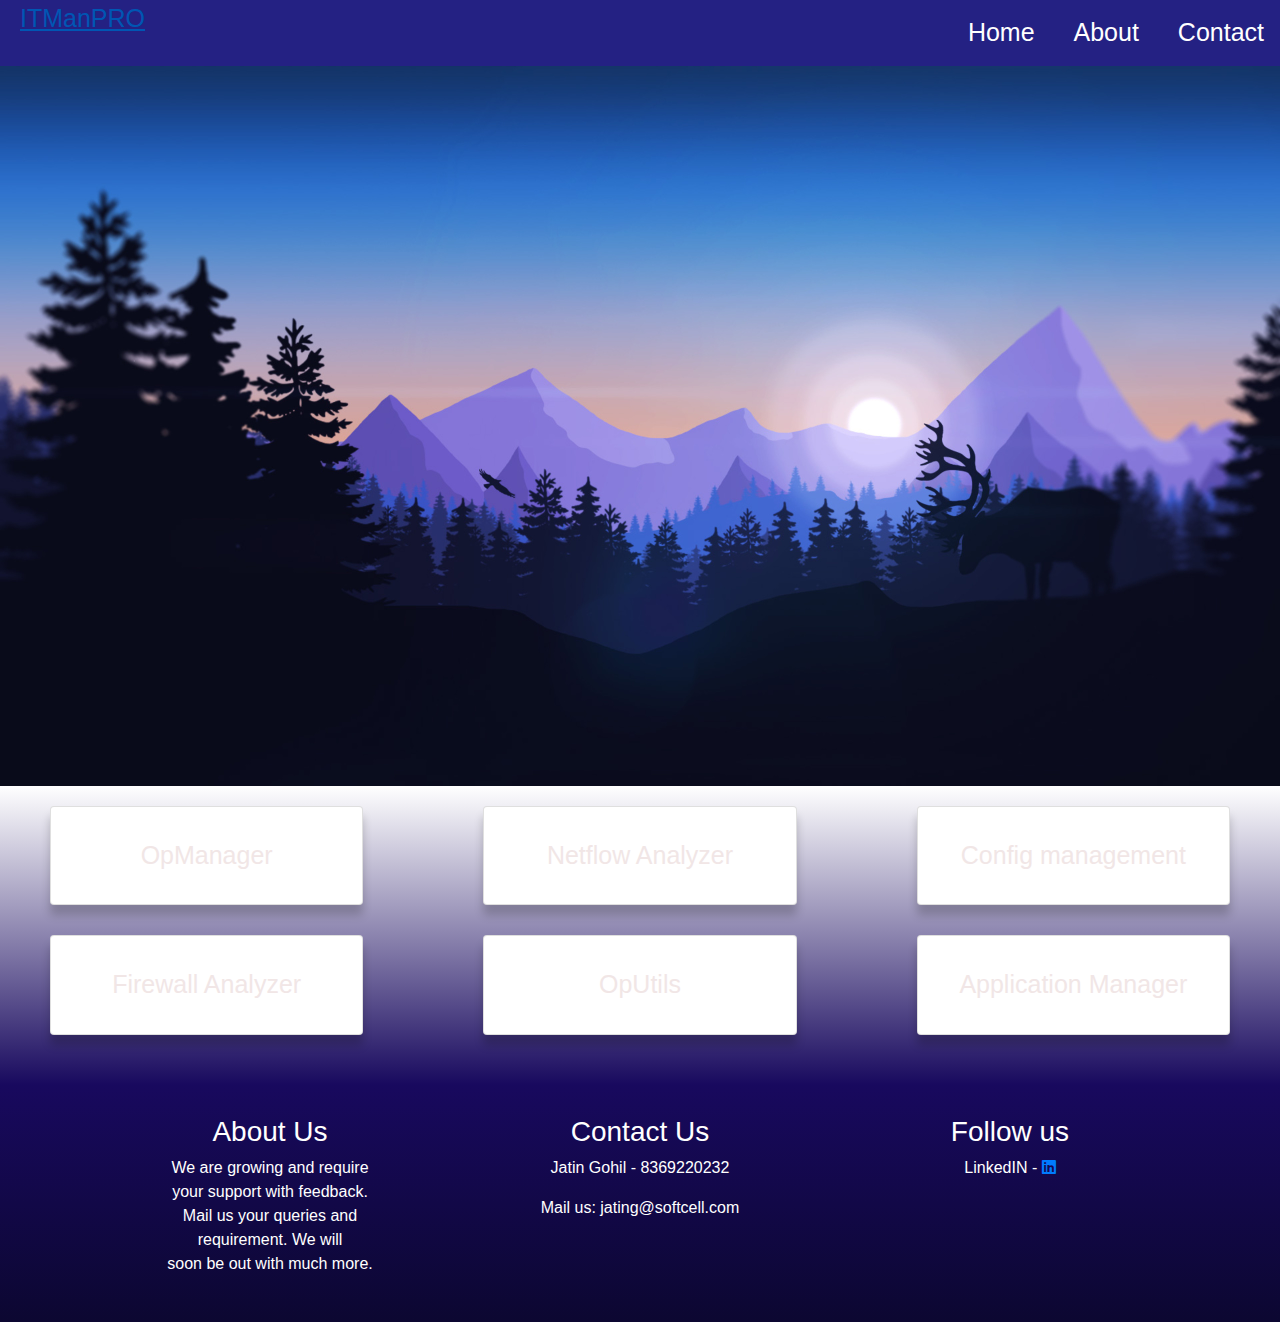
<file: Mosh/index.html>
<!DOCTYPE html>
<html lang="en">
<link rel="stylesheet" href="style.css">
<link rel="stylesheet" href="https://cdnjs.cloudflare.com/ajax/libs/font-awesome/5.15.3/css/all.min.css" integrity="sha512-60P9oWwt8eNVlBDTt+IDwG1jnFtW8yvLJzSmKsL9dK2ZcT8JvMk14gEwKtTivWln8sPGvFJy+sG+RR9QKWWZJQ==" crossorigin="anonymous" referrerpolicy="no-referrer" />

<head>
    <meta charset="UTF-8">
    <title>POC / Implemantation Guide</title>
    <link rel="icon" href="./assets/logo.png" type="image/png">
    <link rel="stylesheet" href="https://cdnjs.cloudflare.com/ajax/libs/font-awesome/5.15.3/css/all.min.css" />  
    <link rel="stylesheet" href="https://maxcdn.bootstrapcdn.com/bootstrap/4.0.0/css/bootstrap.min.css" integrity="sha384-Gn5384xqQ1aoWXA+058RXPxPg6fy4IWvTNh0E263XmFcJlSAwiGgFAW/dAiS6JXm" crossorigin="anonymous">  
</head>
<body>
    <section class="mainp">
        <nav>
            <a href="index.html" class="button" style="padding-top: 10px;">ITManPRO</a>
            <ul>
              <li><a href="index.html">Home</a></li>
              <li><a href="#about">About</a></li>
              <li><a href="#contact">Contact</a></li>
            </ul>
          </nav>
          
          <img src="./assets/bgg.jpeg"/>

    <section class="section">
        <div class="card-container">
            <div class="card">
                <a href="opmpoa.html" class="button">OpManager</a>
            </div>
            <div class="card">
                <a href="nfa.html" class="button">Netflow Analyzer</a>
            </div>
            <div class="card">
                <a href="ncm.html" class="button">Config management</a>
            </div>
            <div class="card">
                <a href="fwa.html" class="button">Firewall Analyzer</a>
            </div>
            <div class="card">
                <a href="oputils.html" class="button">OpUtils</a>
            </div>
            <div class="card">
                <a href="app.html" class="button">Application Manager</a>
            </div>
        </div>
    </section>
    

    <footer>
        <div class="container">
            <div class="footer-item">
                <h3 id="about">About Us</h3>
            <p>We are growing and require <br/>your support with feedback.<br/>
            Mail us your queries and <br/>requirement. We will <br/>soon be out with much more.</p>
            </div>
            <div class="footer-item">
                <h3 id="contact">Contact Us</h3>
            <p>Jatin Gohil - 8369220232</p>
            <p>Mail us: jating@softcell.com</p>
            </div>
            <div class="footer-item">
                <h3>Follow us</h3>
            <p>LinkedIN - <a href="https://www.linkedin.com/in/jatin-gohil-540665125/" target="_blank">
                <i class="fab fa-linkedin"></i>
              </a></p>
            </div>
        </div>
    </footer>  
</section>

<script src="https://code.jquery.com/jquery-3.2.1.slim.min.js" integrity="sha384-KJ3o2DKtIkvYIK3UENzmM7KCkRr/rE9/Qpg6aAZGJwFDMVNA/GpGFF93hXpG5KkN" crossorigin="anonymous"></script>
<script src="https://cdnjs.cloudflare.com/ajax/libs/popper.js/1.12.9/umd/popper.min.js" integrity="sha384-ApNbgh9B+Y1QKtv3Rn7W3mgPxhU9K/ScQsAP7hUibX39j7fakFPskvXusvfa0b4Q" crossorigin="anonymous"></script>
<script src="https://maxcdn.bootstrapcdn.com/bootstrap/4.0.0/js/bootstrap.min.js" integrity="sha384-JZR6Spejh4U02d8jOt6vLEHfe/JQGiRRSQQxSfFWpi1MquVdAyjUar5+76PVCmYl" crossorigin="anonymous"></script>

</body>
</file>
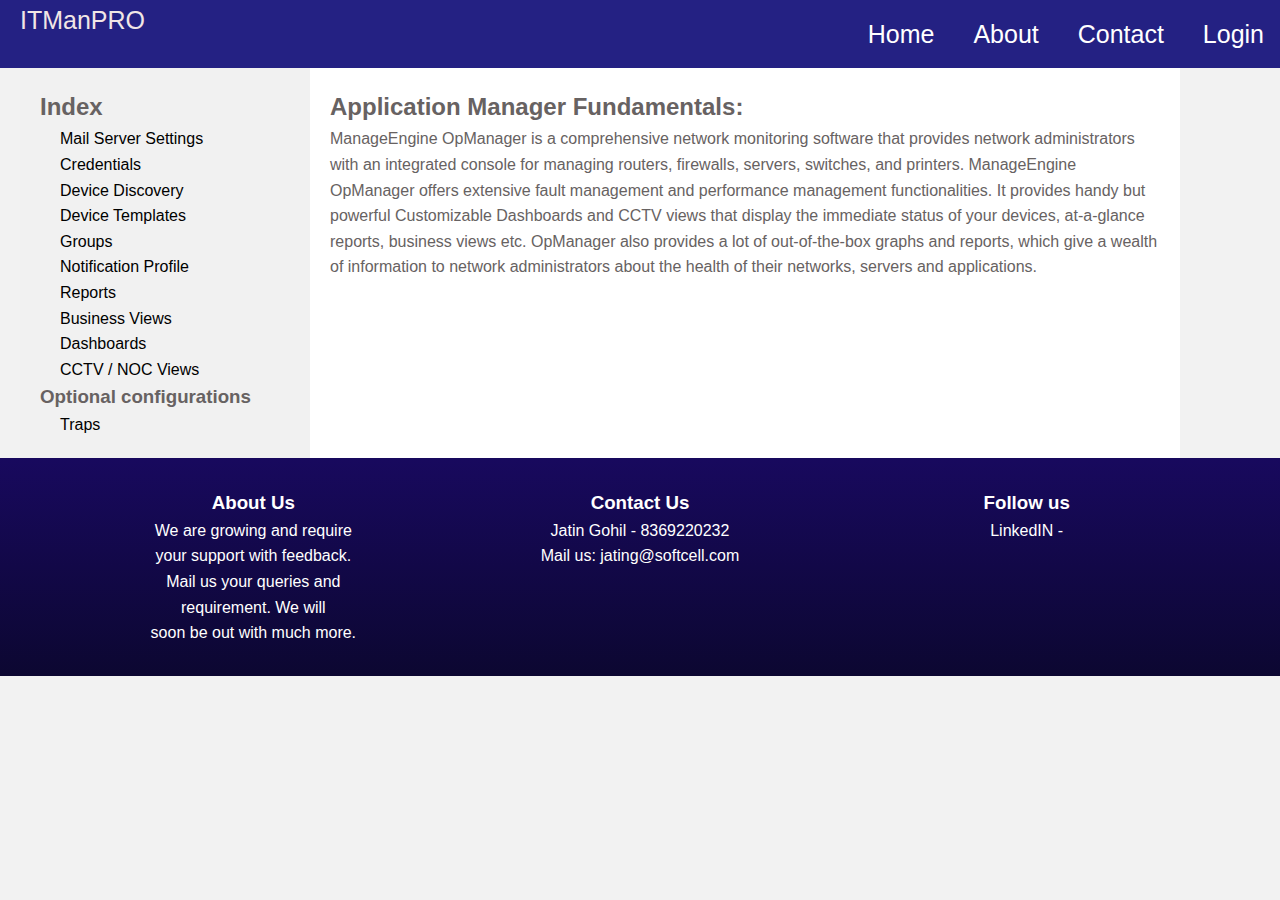
<file: Mosh/app.html>
<!DOCTYPE html>
<html lang="en">
<link rel="stylesheet" href="style.css">

<head>
    <meta charset="UTF-8">
    <title>POC / Implemantation Guide</title>
    <link rel="icon" href="./assets/logo.png" type="image/png">
</head>
<body>
    <section>
        <nav>
            <a href="index.html" class="button">ITManPRO</a>
            <ul>
              <li><a href="#">Home</a></li>
              <li><a href="#">About</a></li>
              <li><a href="#">Contact</a></li>
              <li><a href="#">Login</a></li>
            </ul>
          </nav>
          
    </section>

    <nav class="navb" style="background-color: rgb(215, 214, 222);">
        <h1 style="font-size: 100px;">     </h1>
    </nav>
    <section>
        <div class="container">
            <div class="left-section">
              <h2>Index</h2>
              <ul><a href="#mail" class="button" style="color: black;">Mail Server Settings</a></ul>
              <ul><a href="#credentials" class="button" style="color: black;">Credentials</a></ul>
              <ul><a href="#discovery" class="button" style="color: black;">Device Discovery</a></ul>
              <ul><a href="#template" class="button" style="color: black;">Device Templates</a></ul>
              <ul><a href="#group" class="button" style="color: black;">Groups</a></ul>
              <ul><a href="#notiication" class="button" style="color: black;">Notification Profile</a></ul>
              <ul><a href="#report" class="button" style="color: black;">Reports</a></ul>
              <ul><a href="#bv" class="button" style="color: black;">Business Views</a></ul>
              <ul><a href="#dashboard" class="button" style="color: black;">Dashboards</a></ul>
              <ul><a href="#noc" class="button" style="color: black;">CCTV / NOC Views</a></ul>
              <h3>Optional configurations</h3>
              <ul><a href="#trap" class="button" style="color: black;">Traps</a></ul>

            </div>
            <div class="right-section">
                <h2>Application Manager Fundamentals:</h2>
  
                <p>ManageEngine OpManager is a comprehensive network monitoring software that provides 
                  network administrators with an integrated console for managing routers, firewalls, 
                  servers, switches, and printers. ManageEngine OpManager offers extensive fault management
                 and performance management functionalities. It provides handy but powerful Customizable 
                 Dashboards and CCTV views that display the immediate status of your devices, at-a-glance 
                 reports, business views etc. OpManager also provides a lot of out-of-the-box graphs and 
                 reports, which give a wealth of information to network administrators about the health of their 
                 networks, servers and applications.</p><br />

        </div>
    </div>
    </section>
    <footer>
        <div class="container">
            <div class="footer-item">
                <h3 id="about">About Us</h3>
            <p>We are growing and require <br/>your support with feedback.<br/>
            Mail us your queries and <br/>requirement. We will <br/>soon be out with much more.</p>
            </div>
            <div class="footer-item">
                <h3 id="contact">Contact Us</h3>
            <p>Jatin Gohil - 8369220232</p>
            <p>Mail us: jating@softcell.com</p>
            </div>
            <div class="footer-item">
                <h3>Follow us</h3>
            <p>LinkedIN - <a href="https://www.linkedin.com/in/jatin-gohil-540665125/" target="_blank">
                <i class="fab fa-linkedin"></i>
              </a></p>
            </div>
        </div>
    </footer>  

</body>
</file>
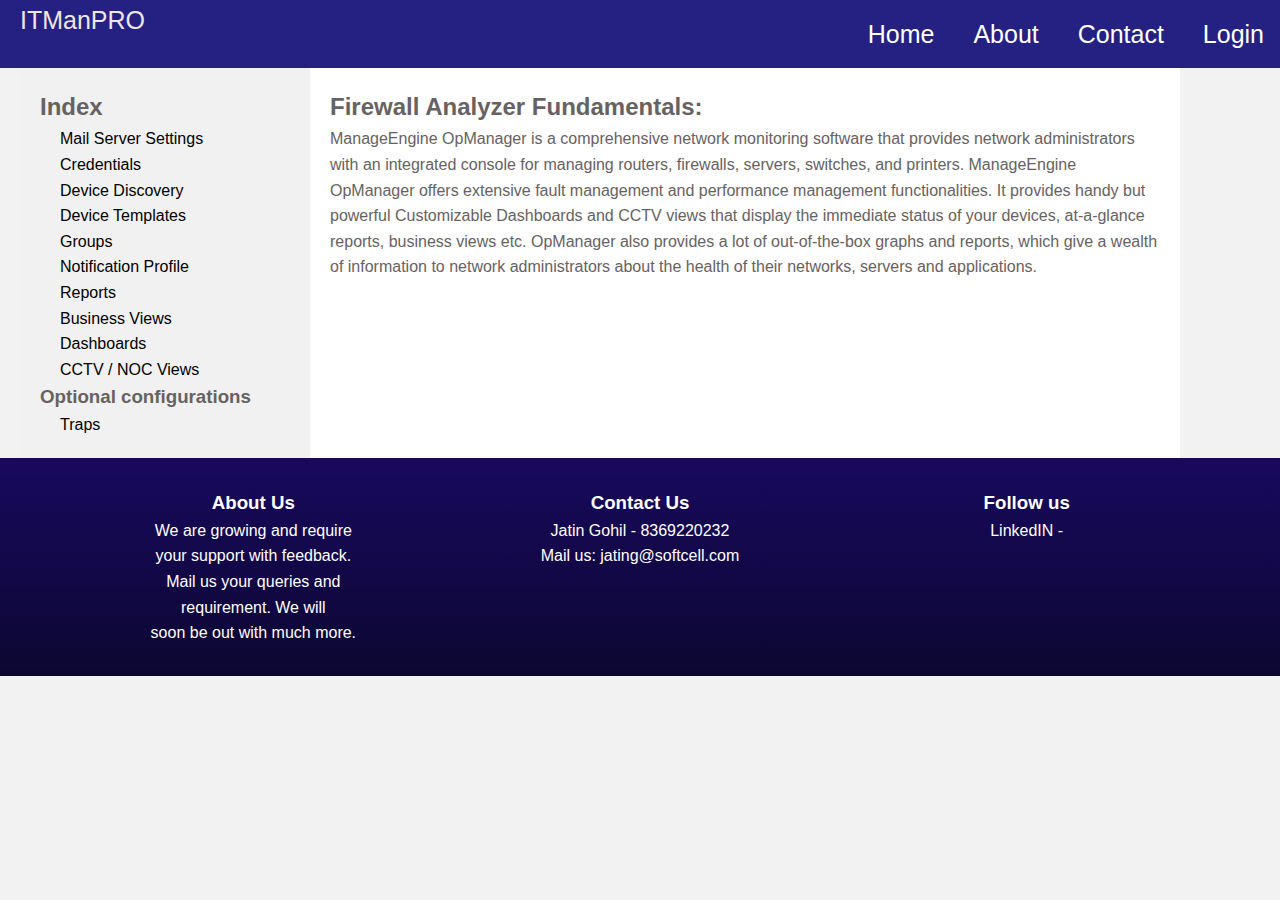
<file: Mosh/fwa.html>
<!DOCTYPE html>
<html lang="en">
<link rel="stylesheet" href="style.css">

<head>
    <meta charset="UTF-8">
    <title>POC / Implemantation Guide</title>
    <link rel="icon" href="./assets/logo.png" type="image/png">
</head>
<body>
    <section>
        <nav>
            <a href="index.html" class="button">ITManPRO</a>
            <ul>
              <li><a href="#">Home</a></li>
              <li><a href="#">About</a></li>
              <li><a href="#">Contact</a></li>
              <li><a href="#">Login</a></li>
            </ul>
          </nav>
          
    </section>

    <nav class="navb" style="background-color: rgb(215, 214, 222);">
        <h1 style="font-size: 100px;">     </h1>
    </nav>
    <section>
        <div class="container">
            <div class="left-section">
              <h2>Index</h2>
              <ul><a href="#mail" class="button" style="color: black;">Mail Server Settings</a></ul>
              <ul><a href="#credentials" class="button" style="color: black;">Credentials</a></ul>
              <ul><a href="#discovery" class="button" style="color: black;">Device Discovery</a></ul>
              <ul><a href="#template" class="button" style="color: black;">Device Templates</a></ul>
              <ul><a href="#group" class="button" style="color: black;">Groups</a></ul>
              <ul><a href="#notiication" class="button" style="color: black;">Notification Profile</a></ul>
              <ul><a href="#report" class="button" style="color: black;">Reports</a></ul>
              <ul><a href="#bv" class="button" style="color: black;">Business Views</a></ul>
              <ul><a href="#dashboard" class="button" style="color: black;">Dashboards</a></ul>
              <ul><a href="#noc" class="button" style="color: black;">CCTV / NOC Views</a></ul>
              <h3>Optional configurations</h3>
              <ul><a href="#trap" class="button" style="color: black;">Traps</a></ul>

            </div>
            <div class="right-section">
                <h2>Firewall Analyzer Fundamentals:</h2>
  
                <p>ManageEngine OpManager is a comprehensive network monitoring software that provides 
                  network administrators with an integrated console for managing routers, firewalls, 
                  servers, switches, and printers. ManageEngine OpManager offers extensive fault management
                 and performance management functionalities. It provides handy but powerful Customizable 
                 Dashboards and CCTV views that display the immediate status of your devices, at-a-glance 
                 reports, business views etc. OpManager also provides a lot of out-of-the-box graphs and 
                 reports, which give a wealth of information to network administrators about the health of their 
                 networks, servers and applications.</p><br />

        </div>
    </div>
    </section>
    <footer>
        <div class="container">
            <div class="footer-item">
                <h3 id="about">About Us</h3>
            <p>We are growing and require <br/>your support with feedback.<br/>
            Mail us your queries and <br/>requirement. We will <br/>soon be out with much more.</p>
            </div>
            <div class="footer-item">
                <h3 id="contact">Contact Us</h3>
            <p>Jatin Gohil - 8369220232</p>
            <p>Mail us: jating@softcell.com</p>
            </div>
            <div class="footer-item">
                <h3>Follow us</h3>
            <p>LinkedIN - <a href="https://www.linkedin.com/in/jatin-gohil-540665125/" target="_blank">
                <i class="fab fa-linkedin"></i>
              </a></p>
            </div>
        </div>
    </footer>  

</body>
</file>
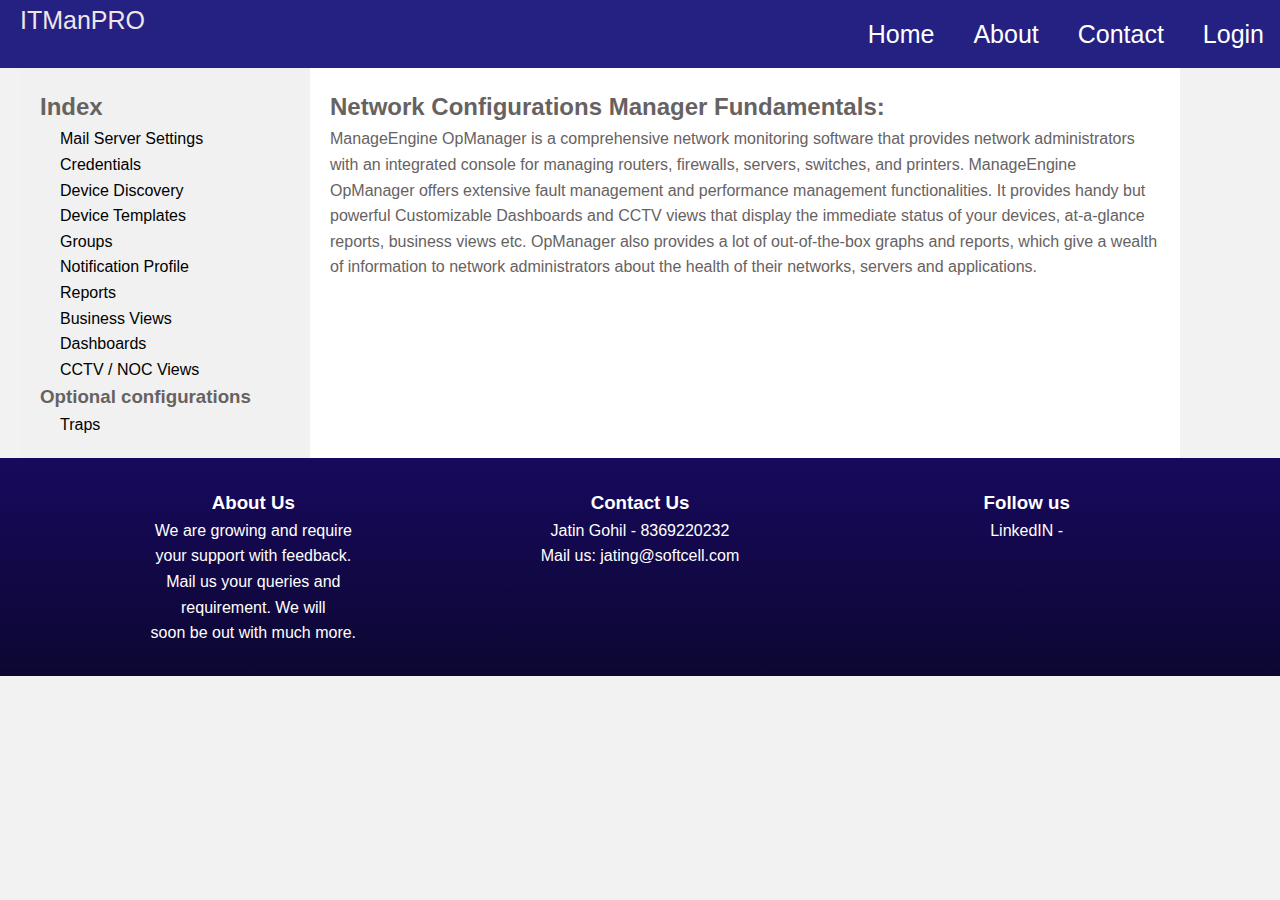
<file: Mosh/ncm.html>
<!DOCTYPE html>
<html lang="en">
<link rel="stylesheet" href="style.css">

<head>
    <meta charset="UTF-8">
    <title>POC / Implemantation Guide</title>
    <link rel="icon" href="./assets/logo.png" type="image/png">
</head>
<body>
    <section>
        <nav>
            <a href="index.html" class="button">ITManPRO</a>
            <ul>
              <li><a href="#">Home</a></li>
              <li><a href="#">About</a></li>
              <li><a href="#">Contact</a></li>
              <li><a href="#">Login</a></li>
            </ul>
          </nav>
          
    </section>

    <nav class="navb" style="background-color: rgb(215, 214, 222);">
        <h1 style="font-size: 100px;">     </h1>
    </nav>
    <section>
        <div class="container">
            <div class="left-section">
              <h2>Index</h2>
              <ul><a href="#mail" class="button" style="color: black;">Mail Server Settings</a></ul>
              <ul><a href="#credentials" class="button" style="color: black;">Credentials</a></ul>
              <ul><a href="#discovery" class="button" style="color: black;">Device Discovery</a></ul>
              <ul><a href="#template" class="button" style="color: black;">Device Templates</a></ul>
              <ul><a href="#group" class="button" style="color: black;">Groups</a></ul>
              <ul><a href="#notiication" class="button" style="color: black;">Notification Profile</a></ul>
              <ul><a href="#report" class="button" style="color: black;">Reports</a></ul>
              <ul><a href="#bv" class="button" style="color: black;">Business Views</a></ul>
              <ul><a href="#dashboard" class="button" style="color: black;">Dashboards</a></ul>
              <ul><a href="#noc" class="button" style="color: black;">CCTV / NOC Views</a></ul>
              <h3>Optional configurations</h3>
              <ul><a href="#trap" class="button" style="color: black;">Traps</a></ul>

            </div>
            <div class="right-section">
                <h2>Network Configurations Manager Fundamentals:</h2>
  
                <p>ManageEngine OpManager is a comprehensive network monitoring software that provides 
                  network administrators with an integrated console for managing routers, firewalls, 
                  servers, switches, and printers. ManageEngine OpManager offers extensive fault management
                 and performance management functionalities. It provides handy but powerful Customizable 
                 Dashboards and CCTV views that display the immediate status of your devices, at-a-glance 
                 reports, business views etc. OpManager also provides a lot of out-of-the-box graphs and 
                 reports, which give a wealth of information to network administrators about the health of their 
                 networks, servers and applications.</p><br />

        </div>
    </div>
    </section>
    <footer>
        <div class="container">
            <div class="footer-item">
                <h3 id="about">About Us</h3>
            <p>We are growing and require <br/>your support with feedback.<br/>
            Mail us your queries and <br/>requirement. We will <br/>soon be out with much more.</p>
            </div>
            <div class="footer-item">
                <h3 id="contact">Contact Us</h3>
            <p>Jatin Gohil - 8369220232</p>
            <p>Mail us: jating@softcell.com</p>
            </div>
            <div class="footer-item">
                <h3>Follow us</h3>
            <p>LinkedIN - <a href="https://www.linkedin.com/in/jatin-gohil-540665125/" target="_blank">
                <i class="fab fa-linkedin"></i>
              </a></p>
            </div>
        </div>
    </footer>  

</body>
</file>
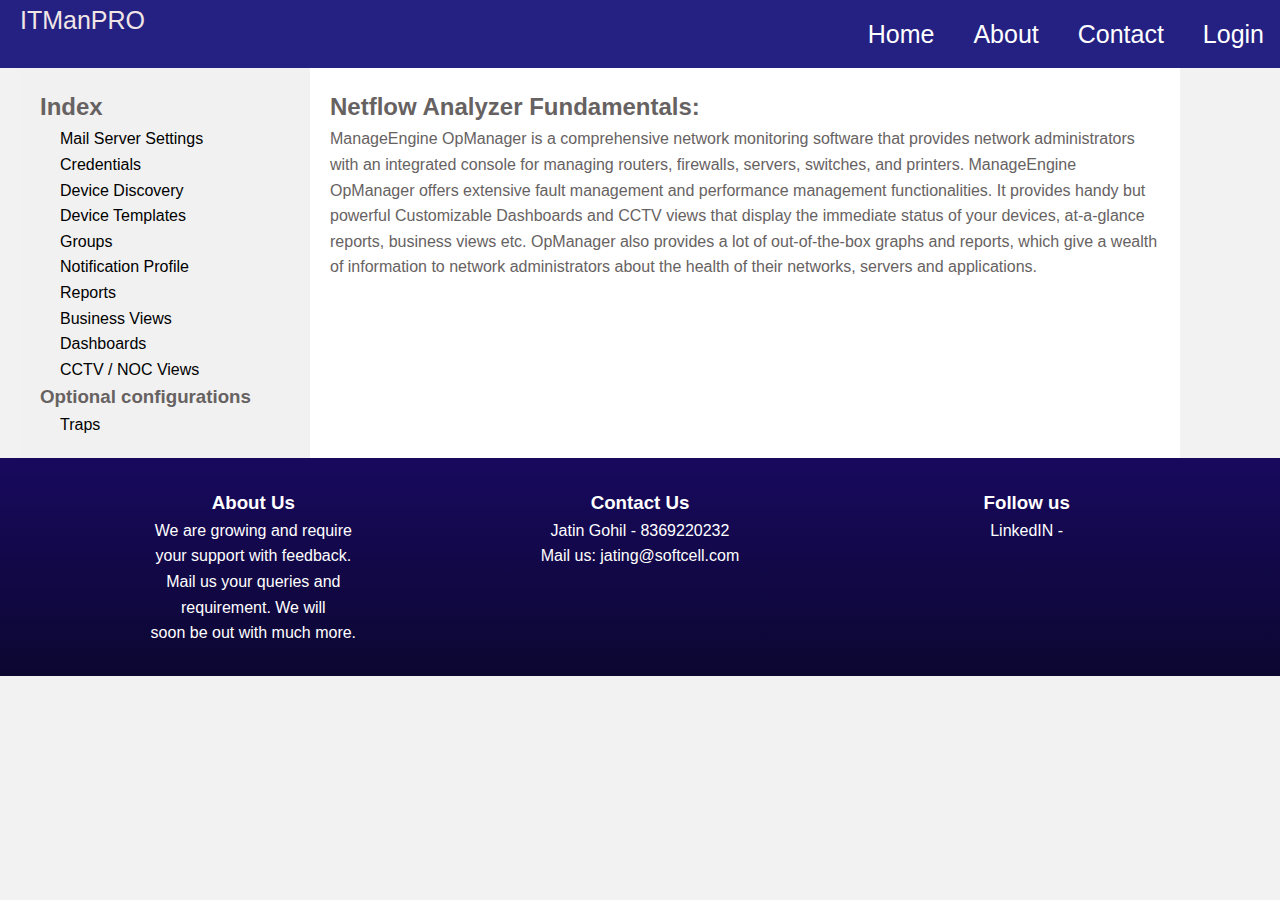
<file: Mosh/nfa.html>
<!DOCTYPE html>
<html lang="en">
<link rel="stylesheet" href="style.css">

<head>
    <meta charset="UTF-8">
    <title>POC / Implemantation Guide</title>
    <link rel="icon" href="./assets/logo.png" type="image/png">
</head>
<body>
    <section>
        <nav>
            <a href="index.html" class="button">ITManPRO</a>
            <ul>
              <li><a href="#">Home</a></li>
              <li><a href="#">About</a></li>
              <li><a href="#">Contact</a></li>
              <li><a href="#">Login</a></li>
            </ul>
          </nav>
          
    </section>

    <nav class="navb" style="background-color: rgb(215, 214, 222);">
        <h1 style="font-size: 100px;">     </h1>
    </nav>
    <section>
        <div class="container">
            <div class="left-section">
              <h2>Index</h2>
              <ul><a href="#mail" class="button" style="color: black;">Mail Server Settings</a></ul>
              <ul><a href="#credentials" class="button" style="color: black;">Credentials</a></ul>
              <ul><a href="#discovery" class="button" style="color: black;">Device Discovery</a></ul>
              <ul><a href="#template" class="button" style="color: black;">Device Templates</a></ul>
              <ul><a href="#group" class="button" style="color: black;">Groups</a></ul>
              <ul><a href="#notiication" class="button" style="color: black;">Notification Profile</a></ul>
              <ul><a href="#report" class="button" style="color: black;">Reports</a></ul>
              <ul><a href="#bv" class="button" style="color: black;">Business Views</a></ul>
              <ul><a href="#dashboard" class="button" style="color: black;">Dashboards</a></ul>
              <ul><a href="#noc" class="button" style="color: black;">CCTV / NOC Views</a></ul>
              <h3>Optional configurations</h3>
              <ul><a href="#trap" class="button" style="color: black;">Traps</a></ul>

            </div>
            <div class="right-section">
                <h2>Netflow Analyzer Fundamentals:</h2>
  
                <p>ManageEngine OpManager is a comprehensive network monitoring software that provides 
                  network administrators with an integrated console for managing routers, firewalls, 
                  servers, switches, and printers. ManageEngine OpManager offers extensive fault management
                 and performance management functionalities. It provides handy but powerful Customizable 
                 Dashboards and CCTV views that display the immediate status of your devices, at-a-glance 
                 reports, business views etc. OpManager also provides a lot of out-of-the-box graphs and 
                 reports, which give a wealth of information to network administrators about the health of their 
                 networks, servers and applications.</p><br />

        </div>
    </div>
    </section>
    <footer>
        <div class="container">
            <div class="footer-item">
                <h3 id="about">About Us</h3>
            <p>We are growing and require <br/>your support with feedback.<br/>
            Mail us your queries and <br/>requirement. We will <br/>soon be out with much more.</p>
            </div>
            <div class="footer-item">
                <h3 id="contact">Contact Us</h3>
            <p>Jatin Gohil - 8369220232</p>
            <p>Mail us: jating@softcell.com</p>
            </div>
            <div class="footer-item">
                <h3>Follow us</h3>
            <p>LinkedIN - <a href="https://www.linkedin.com/in/jatin-gohil-540665125/" target="_blank">
                <i class="fab fa-linkedin"></i>
              </a></p>
            </div>
        </div>
    </footer>  

</body>
</file>
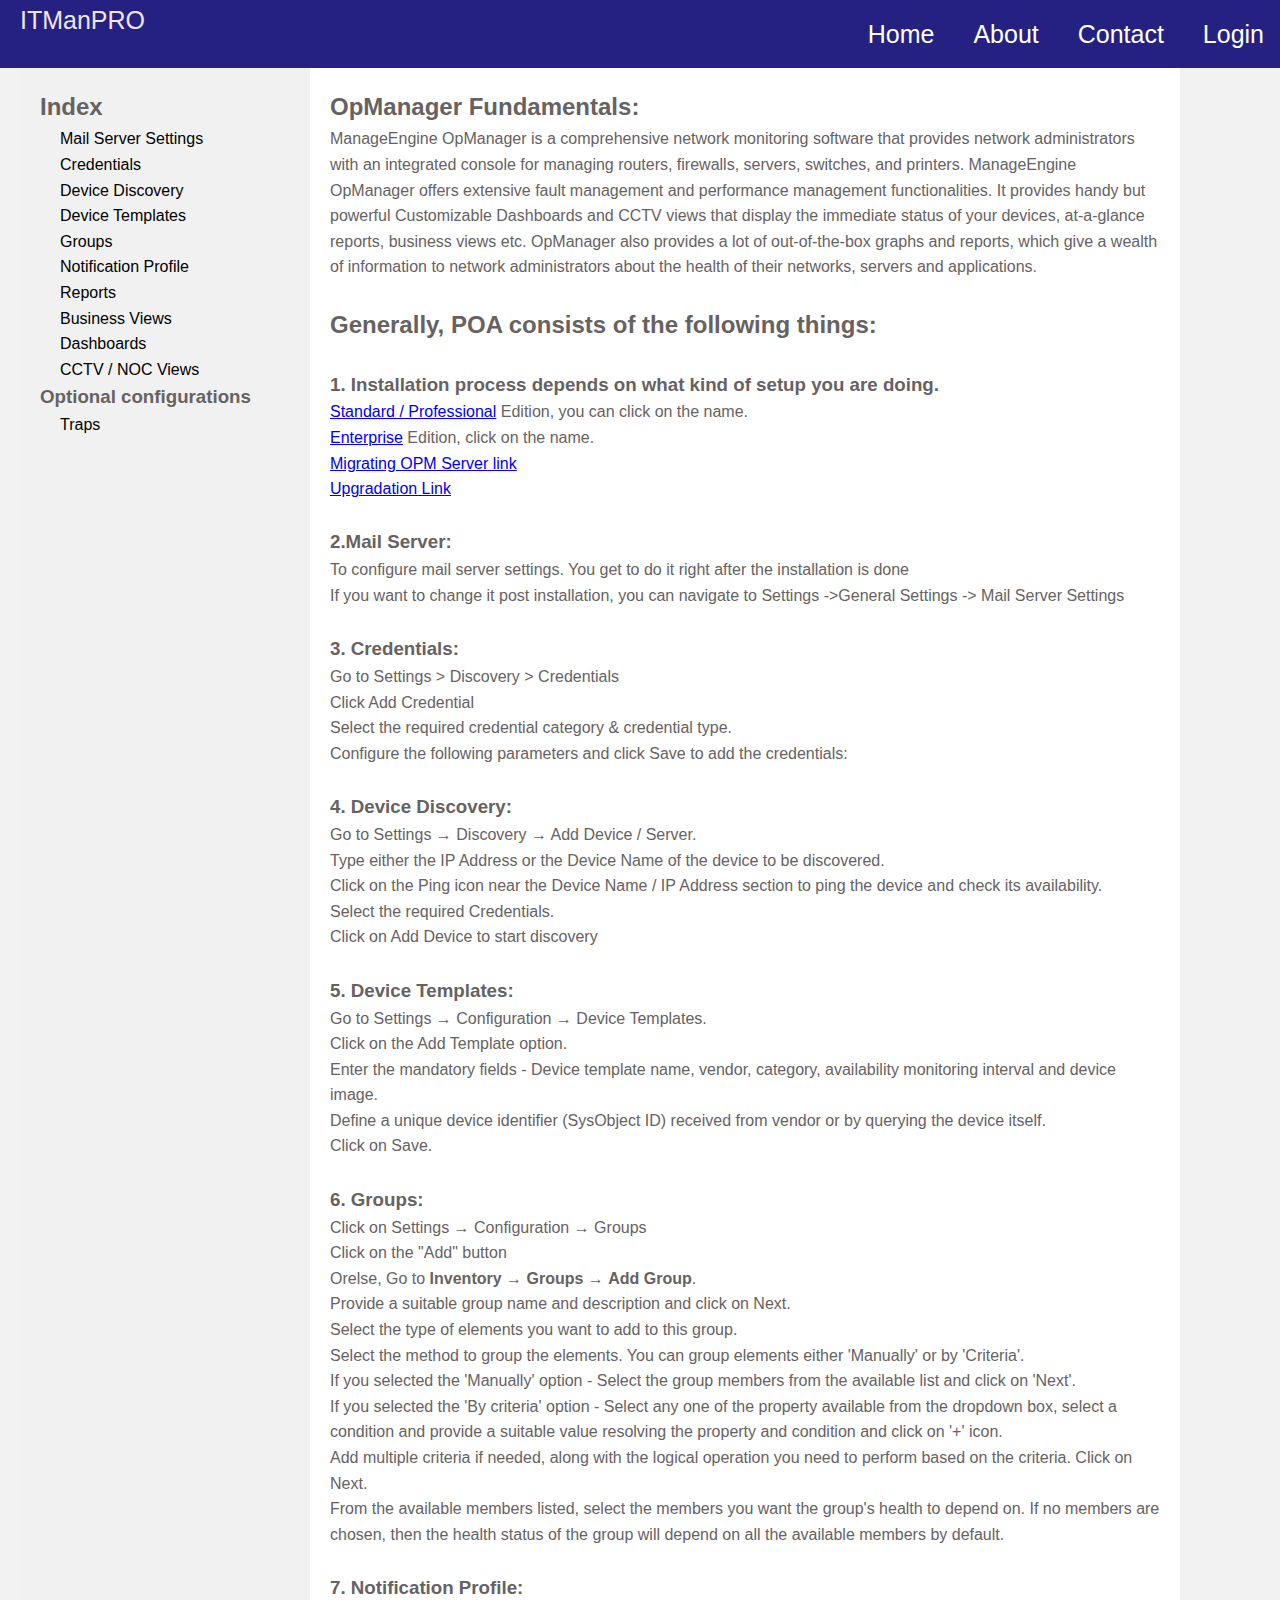
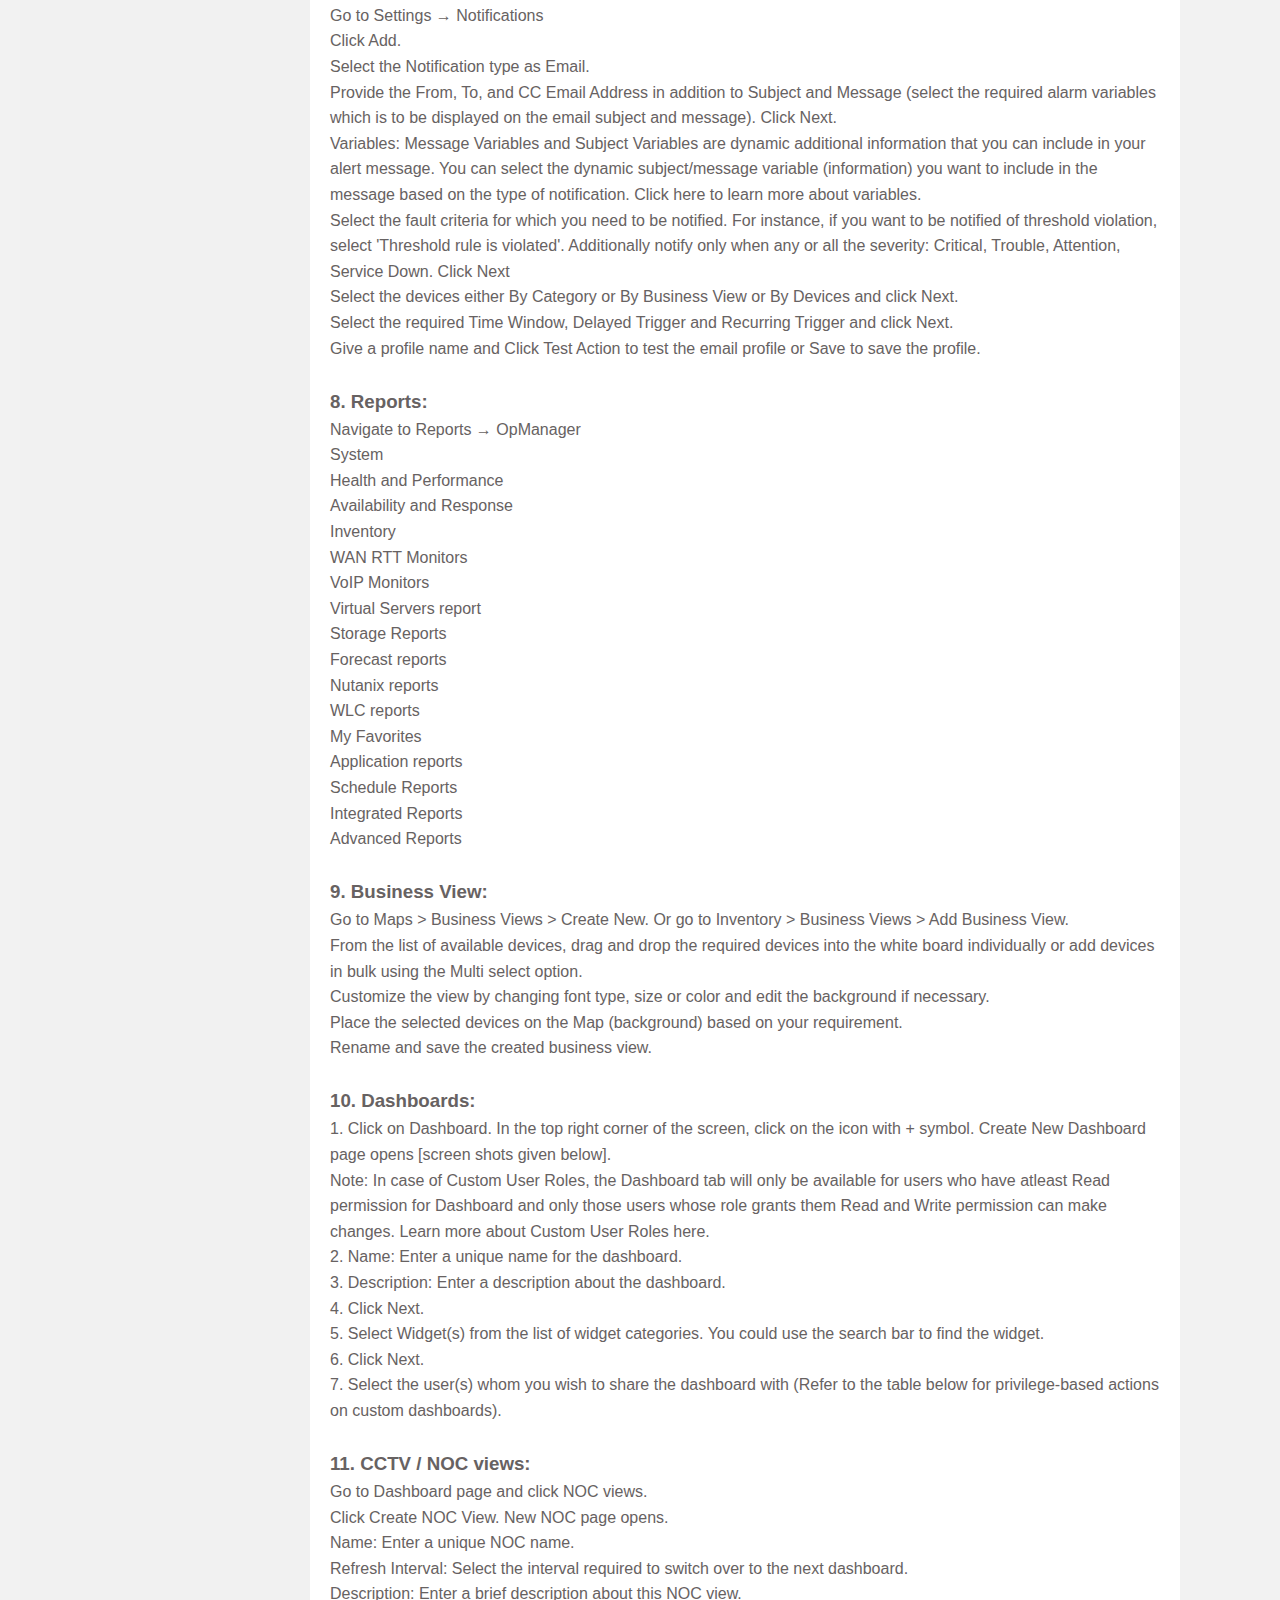
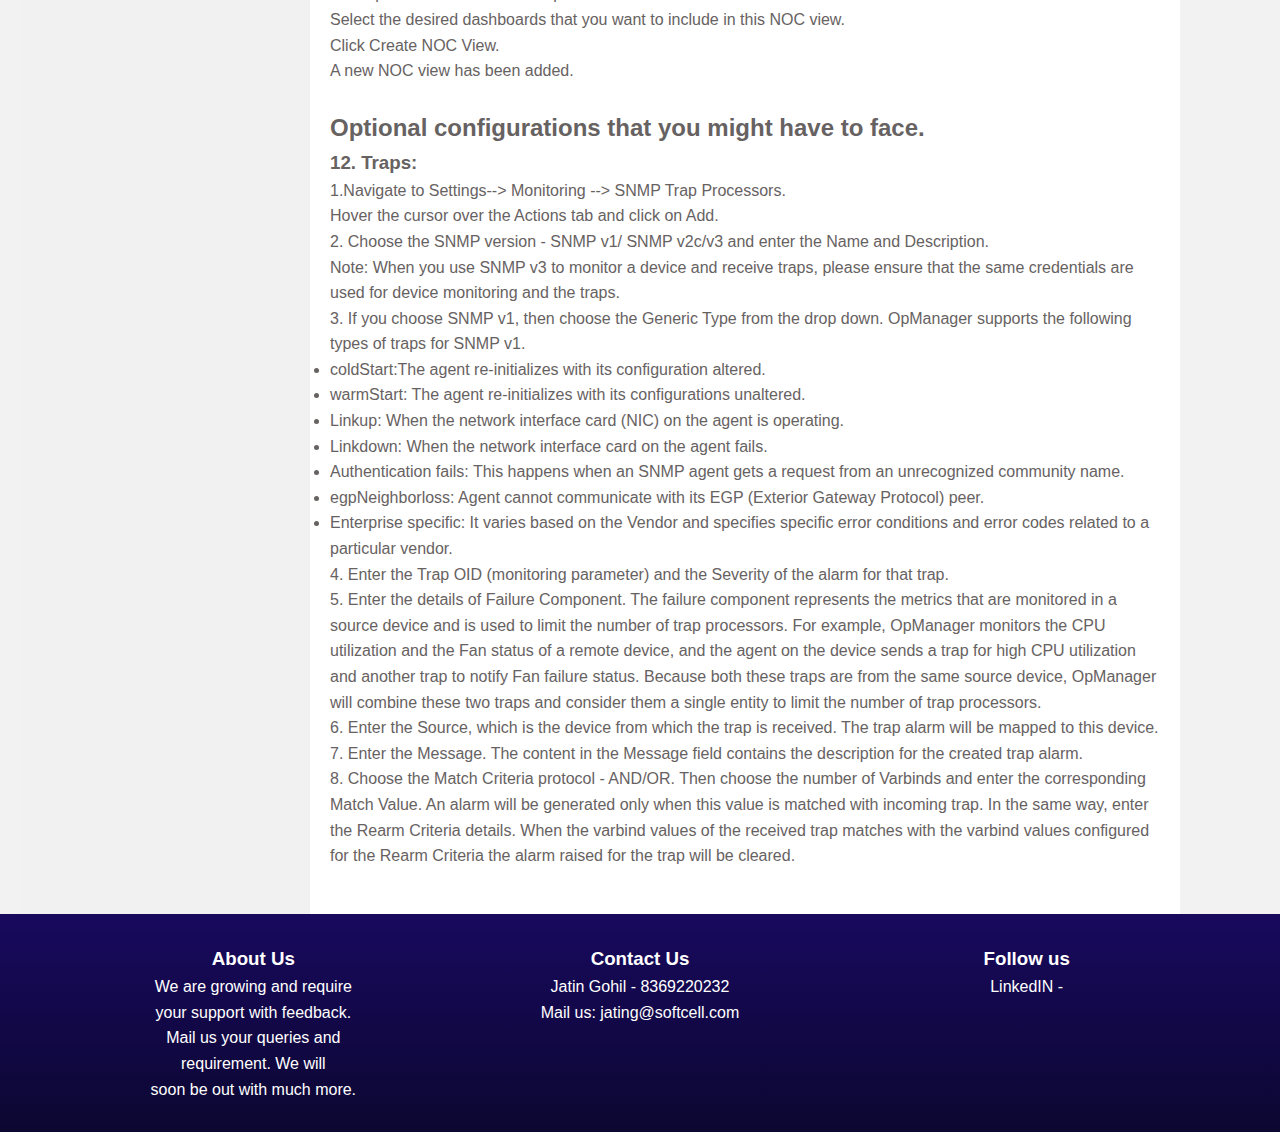
<file: Mosh/opmpoa.html>
<!DOCTYPE html>
<html lang="en">
<link rel="stylesheet" href="style.css">

<head>
    <meta charset="UTF-8">
    <title>POC / Implemantation Guide</title>
    <link rel="icon" href="./assets/logo.png" type="image/png">
</head>
<body>
    <section>
        <nav>
            <a href="index.html" class="button">ITManPRO</a>
            <ul>
              <li><a href="#">Home</a></li>
              <li><a href="#">About</a></li>
              <li><a href="#">Contact</a></li>
              <li><a href="#">Login</a></li>
            </ul>
          </nav>
          
    </section>
    
    <nav class="navb" style="background-color: rgb(215, 214, 222);">
        <h1 style="font-size: 100px;">     </h1>
    </nav>
    <section>
        <div class="container">
            <div class="left-section">
              <h2>Index</h2>
              <ul><a href="#mail" class="button" style="color: black;">Mail Server Settings</a></ul>
              <ul><a href="#credentials" class="button" style="color: black;">Credentials</a></ul>
              <ul><a href="#discovery" class="button" style="color: black;">Device Discovery</a></ul>
              <ul><a href="#template" class="button" style="color: black;">Device Templates</a></ul>
              <ul><a href="#group" class="button" style="color: black;">Groups</a></ul>
              <ul><a href="#notiication" class="button" style="color: black;">Notification Profile</a></ul>
              <ul><a href="#report" class="button" style="color: black;">Reports</a></ul>
              <ul><a href="#bv" class="button" style="color: black;">Business Views</a></ul>
              <ul><a href="#dashboard" class="button" style="color: black;">Dashboards</a></ul>
              <ul><a href="#noc" class="button" style="color: black;">CCTV / NOC Views</a></ul>
              <h3>Optional configurations</h3>
              <ul><a href="#trap" class="button" style="color: black;">Traps</a></ul>

            </div>
            <div class="right-section">
              <h2>OpManager Fundamentals:</h2>

              <p>ManageEngine OpManager is a comprehensive network monitoring software that provides 
                network administrators with an integrated console for managing routers, firewalls, 
                servers, switches, and printers. ManageEngine OpManager offers extensive fault management
               and performance management functionalities. It provides handy but powerful Customizable 
               Dashboards and CCTV views that display the immediate status of your devices, at-a-glance 
               reports, business views etc. OpManager also provides a lot of out-of-the-box graphs and 
               reports, which give a wealth of information to network administrators about the health of their 
               networks, servers and applications.</p><br />

               <h2>Generally, POA consists of the following things:</h2><br/> 

               <h3>1. Installation process depends on what kind of setup you are doing.</h3>

               <p><a href="https://www.manageengine.com/network-monitoring/help/installing-opmanager.html">Standard / Professional</a> Edition, you can click on the name.</p>
               <p><a href="https://www.manageengine.com/network-monitoring/help/installing-opmanager-enterprise.html">Enterprise</a> Edition, click on the name.</p>
               <p><a href="https://www.manageengine.com/network-monitoring/help/server-migration.html">Migrating OPM Server link</a><br/><a href="https://www.manageengine.com/network-monitoring/help/prerequisites-for-upgrade.html">Upgradation Link</a></p><br/>
               <h3 id="mail"><ul>2.Mail Server:</ul></h3>

               <p>To configure mail server settings. You get to do it right after the installation is done</p>
               <p>If you want to change it post installation, you can navigate to Settings ->General Settings -> Mail Server Settings</p><br/>
               
               <h3 id="credentials"><ul>3. Credentials:</ul></h3>
               
               <p>Go to Settings > Discovery > Credentials<br/>
                Click Add Credential<br/>
                Select the required credential category & credential type.<br/>
                Configure the following parameters and click Save to add the credentials:</p><br/>
               
                <h3 id="discovery"><ul>4. Device Discovery:</ul></h3>
                <p>Go to Settings → Discovery → Add Device / Server.<br/>
                  Type either the IP Address or the Device Name of the device to be discovered.<br/>
                  Click on the Ping icon near the Device Name / IP Address section to ping the device and check its availability.<br/>
                  Select the required Credentials.<br/>
                  Click on Add Device to start discovery</p><br />
               
                <h3 id="template"><ul>5. Device Templates:</ul></h3>
                <p>Go to Settings → Configuration → Device Templates.<br/>
                  Click on the Add Template option.<br/>
                  Enter the mandatory fields - Device template name, vendor, category, availability monitoring interval and device image.<br/>
                  Define a unique device identifier (SysObject ID) received from vendor or by querying the device itself.<br/>
                  Click on Save.</p><br/>
               
                <h3 id="group"><ul>6. Groups:</ul></h3>
                <p>Click on Settings → Configuration → Groups<br/> Click on the "Add" button<br/> Orelse, Go to <b>Inventory</b> → <b>Groups</b> → <b>Add Group</b>.<br/>
                  Provide a suitable group name and description and click on Next.<br/>
                  Select the type of elements you want to add to this group.<br/>
                  Select the method to group the elements. You can group elements either 'Manually' or by 'Criteria'.<br/>
                  If you selected the 'Manually' option - Select the group members from the available list and click on 'Next'.<br/>
                  If you selected the 'By criteria' option - Select any one of the property available from the dropdown box, select a condition and provide a suitable value resolving the property and condition and click on '+' icon.<br/>
                  Add multiple criteria if needed, along with the logical operation you need to perform based on the criteria. Click on Next.<br/>
                  From the available members listed, select the members you want the group's health to depend on. If no members are chosen, then the health status of the group will depend on all the available members by default.</p><br/>
               
                <h3 id="notification"><ul>7. Notification Profile:</ul></h3>
                <p>Go to Settings → Notifications<br/>
                  Click Add.<br/>
                  Select the Notification type as Email.<br/>
                  Provide the From, To, and CC Email Address in addition to Subject and Message (select the required
                   alarm variables which is to be displayed on the email subject and message). Click Next.<br/>
                  Variables: Message Variables and Subject Variables are dynamic additional information that you can 
                  include in your alert message. You can select the dynamic subject/message variable (information) 
                  you want to include in the message based on the type of notification. Click here to learn more 
                  about variables.<br/>
                  Select the fault criteria for which you need to be notified. For instance, if you want to be 
                  notified of threshold violation, select 'Threshold rule is violated'. Additionally notify only 
                  when any or all the severity: Critical, Trouble, Attention, Service Down. Click Next<br/>
                  Select the devices either By Category or By Business View or By Devices and click Next.<br/>
                  Select the required Time Window, Delayed Trigger and Recurring Trigger and click Next.<br/>
                  Give a profile name and Click Test Action to test the email profile or Save to save the profile.
                  </p><br />
               
                <h3 id="report"><ul>8. Reports:</ul></h3>
                <p>Navigate to Reports → OpManager</p>
                <p>System<br/>Health and Performance<br/>Availability and Response<br/>Inventory<br/> WAN RTT Monitors<br/>VoIP Monitors<br/>Virtual Servers report<br/>Storage Reports<br/>
                  Forecast reports<br/>Nutanix reports<br/>WLC reports<br/>My Favorites<br/>Application reports<br/>Schedule Reports<br/>Integrated Reports<br/>Advanced Reports</p><br/>
                
                <h3 id="bv"><ul>9. Business View:</ul></h3>  
                  <p>Go to Maps > Business Views > Create New. Or go to Inventory > Business Views > Add Business View.<br/>  
                    From the list of available devices, drag and drop the required devices into the white board individually or add devices in bulk using the Multi select option.<br/> 
                    Customize the view by changing font type, size or color and edit the background if necessary.<br/>  
                    Place the selected devices on the Map (background) based on your requirement.<br/>  
                    Rename and save the created business view.</p><br/>  
                
                <h3 id="dashboard"><ul>10. Dashboards:</ul></h3>  
                <p>1. Click on Dashboard. In the top right corner of the screen, click on the icon with + symbol. Create New Dashboard page opens [screen shots given below].<br/>
                    Note: In case of Custom User Roles, the Dashboard tab will only be available for users who have atleast Read permission for Dashboard and only those users whose role grants them Read and Write permission can make changes. Learn more about Custom User Roles here. <br/>                
                  2. Name: Enter a unique name for the dashboard. <br/>                
                  3. Description: Enter a description about the dashboard.     <br/>            
                  4. Click Next.<br/>
                  5. Select Widget(s) from the list of widget categories. You could use the search bar to find the widget. <br/>
                  6. Click Next.<br/>
                  7. Select the user(s) whom you wish to share the dashboard with (Refer to the table below for privilege-based actions on custom dashboards).
                  </p><br/>  

                  <h3 id="noc"><ul>11. CCTV / NOC views:</ul></h3>
                  <p>Go to Dashboard page and click NOC views.<br/>
                    Click Create NOC View. New NOC page opens.<br/>
                    Name: Enter a unique NOC name.<br/>
                    Refresh Interval: Select the interval required to switch over to the next dashboard.<br/>
                    Description: Enter a brief description about this NOC view.<br/>
                    Select the desired dashboards that you want to include in this NOC view.<br/>
                    Click Create NOC View.<br/>
                    A new NOC view has been added.</p><br/>  
                  
                    <h2>Optional configurations that you might have to face.</h2>
                  <h3 id="trap"><ul>12. Traps:</ul></h3>
                  <p>1.Navigate to Settings--> Monitoring --> SNMP Trap Processors. <br/> Hover the cursor over the Actions tab and click on Add.<br/>
                    2. Choose the SNMP version - SNMP v1/ SNMP v2c/v3 and enter the Name and Description.  <br />                 
                    Note: When you use SNMP v3 to monitor a device and receive traps, please ensure that the same credentials are used for device monitoring and the traps. <br />       
                    3. If you choose SNMP v1, then choose the Generic Type from the drop down. OpManager supports the following types of traps for SNMP v1. <br/>                  
                    <li>coldStart:The agent re-initializes with its configuration altered.<br/></li>
                    <li>warmStart: The agent re-initializes with its configurations unaltered.<br/></li>
                    <li>Linkup: When the network interface card (NIC) on the agent is operating.<br/></li>
                    <li>Linkdown: When the network interface card on the agent fails.<br/></li>
                    <li>Authentication fails: This happens when an SNMP agent gets a request from an unrecognized community name.<br/></li>
                    <li>egpNeighborloss: Agent cannot communicate with its EGP (Exterior Gateway Protocol) peer.<br/></li>
                    <li>Enterprise specific: It varies based on the Vendor and specifies specific error conditions and error codes related to a particular vendor.<br/></li>
                    4. Enter the Trap OID (monitoring parameter) and the Severity of the alarm for that trap.  <br/>                
                    5. Enter the details of Failure Component. The failure component represents the metrics that are monitored in a source device and is used to limit the number of trap processors. For example, OpManager monitors the CPU utilization and the Fan status of a remote device, and the agent on the device sends a trap for high CPU utilization and another trap to notify Fan failure status. Because both these traps are from the same source device, OpManager will combine these two traps and consider them a single entity to limit the number of trap processors. <br/>                  
                    6. Enter the Source, which is the device from which the trap is received. The trap alarm will be mapped to this device. <br/>                  
                    7. Enter the Message. The content in the Message field contains the description for the created trap alarm. <br/>                
                    8. Choose the Match Criteria protocol - AND/OR. Then choose the number of Varbinds and enter the corresponding Match Value. An alarm will be generated only when this value is matched with incoming trap. In the same way, enter the Rearm Criteria details. When the varbind values of the received trap matches with the varbind values configured for the Rearm Criteria the alarm raised for the trap will be cleared.</p><br/>  
            </div>
          </div>    
    </section>
    <footer>
      <div class="container">
          <div class="footer-item">
              <h3 id="about">About Us</h3>
          <p>We are growing and require <br/>your support with feedback.<br/>
          Mail us your queries and <br/>requirement. We will <br/>soon be out with much more.</p>
          </div>
          <div class="footer-item">
              <h3 id="contact">Contact Us</h3>
          <p>Jatin Gohil - 8369220232</p>
          <p>Mail us: jating@softcell.com</p>
          </div>
          <div class="footer-item">
              <h3>Follow us</h3>
          <p>LinkedIN - <a href="https://www.linkedin.com/in/jatin-gohil-540665125/" target="_blank">
              <i class="fab fa-linkedin"></i>
            </a></p>
          </div>
      </div>
  </footer>  
        
</body>
</file>
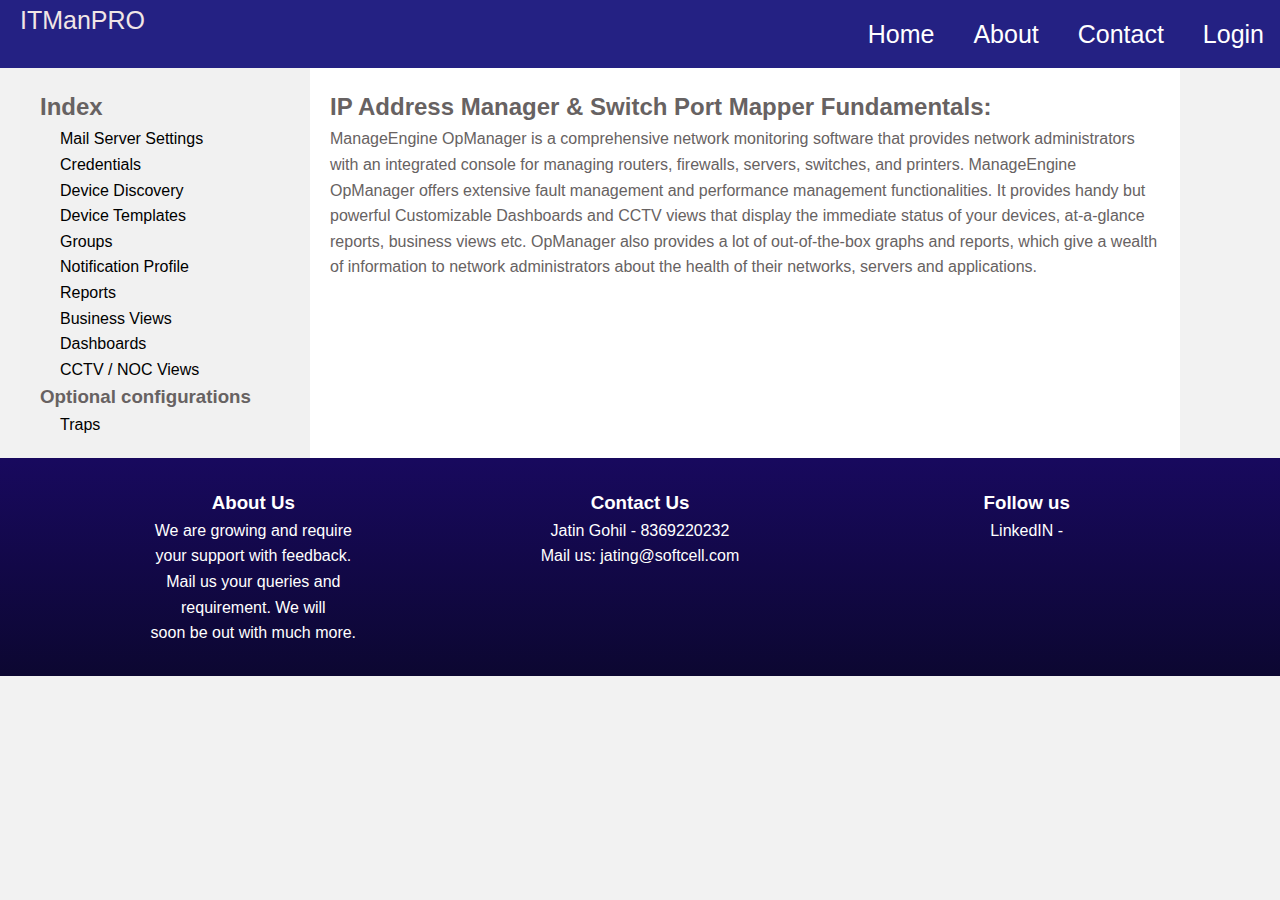
<file: Mosh/oputils.html>
<!DOCTYPE html>
<html lang="en">
<link rel="stylesheet" href="style.css">

<head>
    <meta charset="UTF-8">
    <title>POC / Implemantation Guide</title>
    <link rel="icon" href="./assets/logo.png" type="image/png">
</head>
<body>
    <section>
        <nav>
            <a href="index.html" class="button">ITManPRO</a>
            <ul>
              <li><a href="#">Home</a></li>
              <li><a href="#">About</a></li>
              <li><a href="#">Contact</a></li>
              <li><a href="#">Login</a></li>
            </ul>
          </nav>
          
    </section>

    <nav class="navb" style="background-color: rgb(215, 214, 222);">
        <h1 style="font-size: 100px;">     </h1>
    </nav>
    <section>
        <div class="container">
            <div class="left-section">
              <h2>Index</h2>
              <ul><a href="#mail" class="button" style="color: black;">Mail Server Settings</a></ul>
              <ul><a href="#credentials" class="button" style="color: black;">Credentials</a></ul>
              <ul><a href="#discovery" class="button" style="color: black;">Device Discovery</a></ul>
              <ul><a href="#template" class="button" style="color: black;">Device Templates</a></ul>
              <ul><a href="#group" class="button" style="color: black;">Groups</a></ul>
              <ul><a href="#notiication" class="button" style="color: black;">Notification Profile</a></ul>
              <ul><a href="#report" class="button" style="color: black;">Reports</a></ul>
              <ul><a href="#bv" class="button" style="color: black;">Business Views</a></ul>
              <ul><a href="#dashboard" class="button" style="color: black;">Dashboards</a></ul>
              <ul><a href="#noc" class="button" style="color: black;">CCTV / NOC Views</a></ul>
              <h3>Optional configurations</h3>
              <ul><a href="#trap" class="button" style="color: black;">Traps</a></ul>

            </div>
            <div class="right-section">
                <h2>IP Address Manager & Switch Port Mapper Fundamentals:</h2>
  
                <p>ManageEngine OpManager is a comprehensive network monitoring software that provides 
                  network administrators with an integrated console for managing routers, firewalls, 
                  servers, switches, and printers. ManageEngine OpManager offers extensive fault management
                 and performance management functionalities. It provides handy but powerful Customizable 
                 Dashboards and CCTV views that display the immediate status of your devices, at-a-glance 
                 reports, business views etc. OpManager also provides a lot of out-of-the-box graphs and 
                 reports, which give a wealth of information to network administrators about the health of their 
                 networks, servers and applications.</p><br />

        </div>
    </div>
    </section>
    <footer>
        <div class="container">
            <div class="footer-item">
                <h3 id="about">About Us</h3>
            <p>We are growing and require <br/>your support with feedback.<br/>
            Mail us your queries and <br/>requirement. We will <br/>soon be out with much more.</p>
            </div>
            <div class="footer-item">
                <h3 id="contact">Contact Us</h3>
            <p>Jatin Gohil - 8369220232</p>
            <p>Mail us: jating@softcell.com</p>
            </div>
            <div class="footer-item">
                <h3>Follow us</h3>
            <p>LinkedIN - <a href="https://www.linkedin.com/in/jatin-gohil-540665125/" target="_blank">
                <i class="fab fa-linkedin"></i>
              </a></p>
            </div>
        </div>
    </footer>  

</body>
</file>
<file: Mosh/style.css>
.container {
    display: inline-flex;
    width: 100%;
}
  
.left-section {
    flex-basis: 25%;
    background-color: #f1f1f1;
    padding: 20px;
}
  
.right-section {
    flex-basis: 75%;
    background-color: #fff;
    padding: 20px;
}

nav {
    background-color: rgb(36, 33, 131);
    overflow: hidden;
    font-size: 25px;
  }
  
  nav ul {
    list-style-type: none;
    margin: 0;
    padding: 0;
    float: right; /* added float property */
  }
  
  nav ul li {
    display: inline-block;
  }
  
  nav ul li a {
    display: block;
    color: rgb(255, 255, 255);
    text-align: center;
    padding: 14px 16px;
    text-decoration: none;
  }
  
  nav ul li a:hover {
    background-color: rgb(49, 46, 46);
  }


.button {
    color: rgb(241, 230, 230);
    padding: 10px 20px;
    text-decoration: rgb(14, 14, 14);
  }

.card-container {
    display: flex;
    flex-wrap: wrap;
    justify-content: space-between;
}
  
.card {
    background-color: rgb(31, 31, 76);
    text-decoration: underline;
    font-size: 25px;
    text-align: center;
    border-radius: 10px;
    box-shadow: 0 10px 10px 0 rgba(0, 0, 0, 0.2);
    padding: 20px;
    width: calc(33.33% - 100px);
    margin-bottom: 30px;
    margin-left: 30px;
    margin-right: 30px;
}

.card:hover {
    transform: scale(1.1);
  }

.card img {
    max-width: 100%;
} 
  
.card h3 {
    font-size: 24px;
    margin-bottom: 10px;
}
  
.card p {
    font-size: 16px;
    line-height: 1.5;
    margin-bottom: 20px;
}
  
.mainp {
    min-height: 100vh;
    color: rgb(234, 228, 228);
  }

.mainp img{
    width: 100%;
}

.section {

	color: #fff;
	padding: 20px;
	text-align: center;
    background-image: linear-gradient(to bottom, #ffffff, #18095e);
}

/* Reset Styles */
* {
	margin: 0;
	padding: 0;
	box-sizing: border-box;
}

/* Base Styles */
body {
	font-family: Arial, sans-serif;
	background-color: #f2f2f2;
	color: rgb(103, 98, 98);
	line-height: 1.6;
}

.container {
	max-width: 1200px;
	margin: 0 auto;
	padding: 0 20px;
}

footer {
	background-image: linear-gradient(to bottom, #18095e, #0c0731);
	color: #fff;
	padding: 20px;
	text-align: center;
}

.footer-item {
	flex: 1;
	padding: 10px;
}

/* Media Query for Responsive Design */
@media screen and (max-width: 768px) {
	.container {
		max-width: 600px;
	}
	
	.footer-item {
		flex-basis: 50%;
	}
}
</file>
